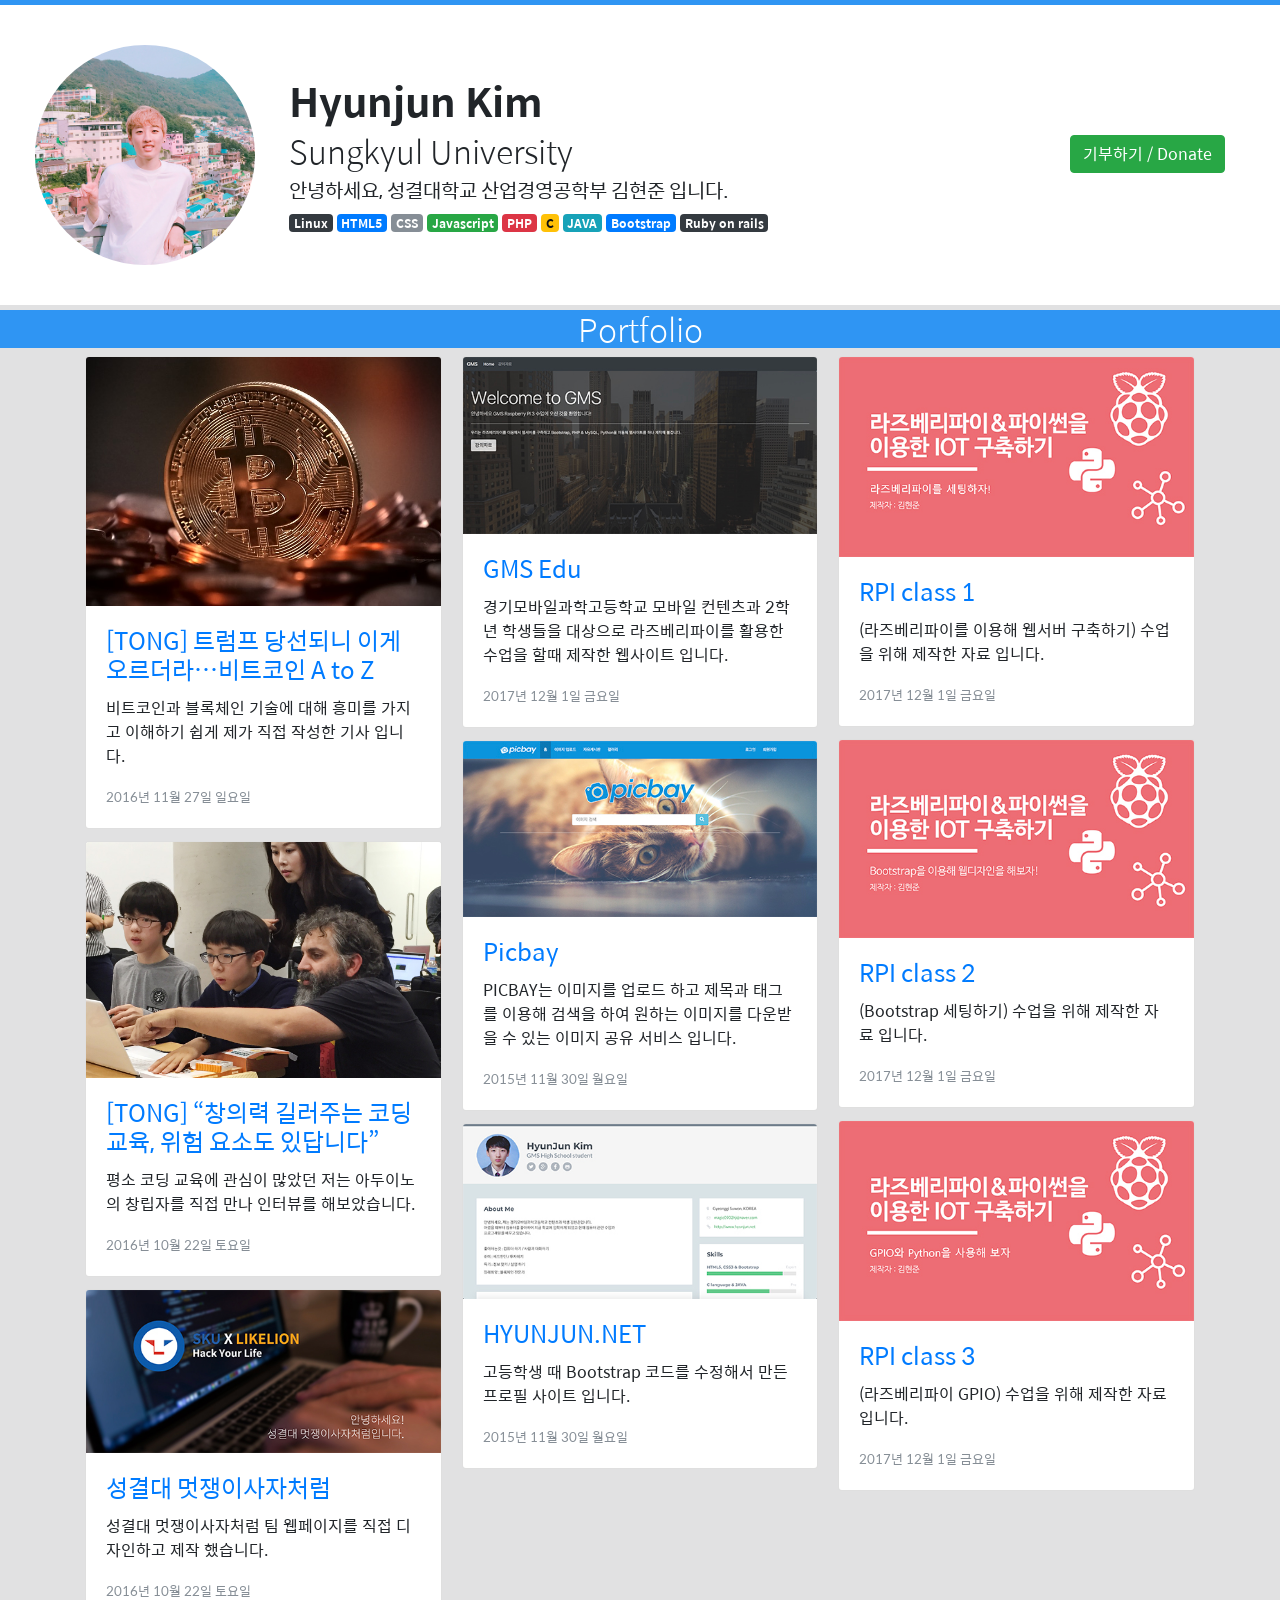
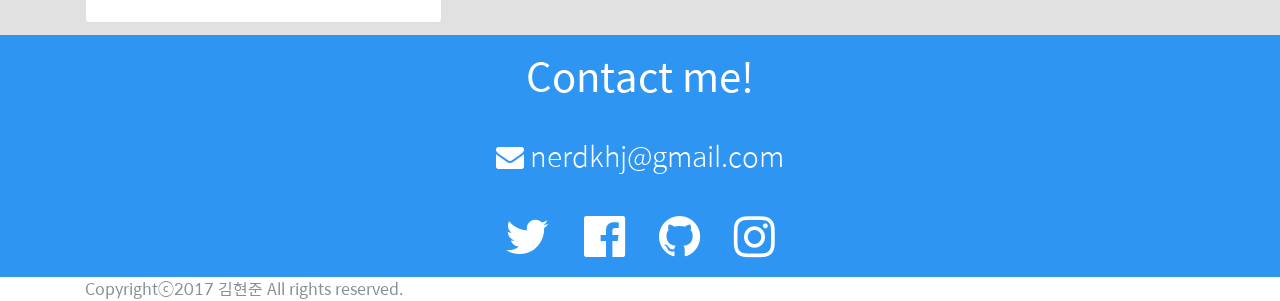
<file: hyunjun.html>
<!doctype html>
<html lang="ko">
<head>
    <title>Hyunjun's website</title>
    <!-- Required meta tags -->
    <meta charset="utf-8">
    <meta name="viewport" content="width=device-width, initial-scale=1, shrink-to-fit=no">

    <!-- Bootstrap CSS -->
    <link rel="stylesheet" href="./assets/css/bootstrap.min.css">
    <link rel="stylesheet" href="./assets/css/font-awesome.min.css">
    <link rel="stylesheet" href="./assets/css/style.css">
    <link rel='stylesheet' href='./assets/css/SpoqaHanSans-kr.css'>
</head>
  <body>
    <!--profile header-->
    <div class="profile-header">
      <div class="container-fluid">
        <img class="rounded-circle profile-img" src="./assets/img/hyunjun.jpg" width="220px">
        <div class="profile-text">
          <h1 style="font-weight: 600">Hyunjun Kim</h1>
          <h2 style="font-weight: 300">Sungkyul University</h2>
          <h5 style="font-weight: 400">안녕하세요, 성결대학교 산업경영공학부 김현준 입니다.</h5>
          <!--<ul class="sns-zone">
            <li>
              <a href="https://twitter.com/magic0902hj">
                <i class="fa fa-twitter fa-3x"></i>
              </a>
            </li> 
            <li>
              <a href="https://www.facebook.com/hyunjun0902">
                <i class="fa fa-facebook-official fa-3x"></i>
              </a>
            </li>
            <li>
              <a href="https://github.com/kimstack">
                <i class="fa fa-github fa-3x"></i>
              </a>
            </li>
            <li>
              <a href="https://www.instagram.com/_hyun_jun__/">
                <i class="fa fa-instagram fa-3x"></i>
              </a>
            </li>
          </ul>-->
          <span class="badge badge-dark">Linux</span>
          <span class="badge badge-primary">HTML5</span>
          <span class="badge badge-secondary">CSS</span>
          <span class="badge badge-success">Javascript</span>
          <span class="badge badge-danger">PHP</span>
          <span class="badge badge-warning">C</span>
          <span class="badge badge-info">JAVA</span>
          <span class="badge badge-primary">Bootstrap</span>
          <span class="badge badge-dark">Ruby on rails</span>
        </div>

        <!-- Button trigger modal -->
        <button type="button" class="btn btn-success profile-donate" data-toggle="modal" data-target="#MyLitecoin">기부하기 / Donate</button>

        <!-- Modal -->
        <div class="modal fade" id="MyLitecoin" tabindex="-1" role="dialog" aria-labelledby="exampleModalLabel" aria-hidden="true">
          <div class="modal-dialog" role="document">
            <div class="modal-content">
              <div class="modal-header">
                <h5 class="modal-title" id="exampleModalLabel">Donate Litecoin</h5>
                <button type="button" class="close" data-dismiss="modal" aria-label="Close">
                  <span aria-hidden="true">&times;</span>
                </button>
              </div>
              <div class="modal-body text-center">
                <h4><img src="./assets/img/litecoin-logo.png" width="30px" height="auto"> 라이트코인으로 기부 해주세요.</h4>
                <img src="./assets/img/litecoinqr.png">
                <p class="mt-3">Lac75HdGPkJMeu998u5LTDVwRqyw6hs5eS</p>
              </div>
              <div class="modal-footer">
                <button type="button" class="btn btn-primary" data-clipboard-text="Lac75HdGPkJMeu998u5LTDVwRqyw6hs5eS">클립보드 복사</button>
                <button type="button" class="btn btn-secondary" data-dismiss="modal">닫기</button>
              </div>
            </div>
          </div>
        </div>
      </div>
    </div>
    <!--profile article-->
    <div class="article">
      <div class="header">
        <h2 class="text-center">Portfolio</h2>
      </div>
      <div class="container">
        <div class="card-columns">
          <div class="card">
            <a href="http://news.joins.com/article/20935499" target="_blank">
            <img class="card-img-top article-img" src="./assets/img/article/bitcoin.jpg" alt="비트코인 기사 미리보기"></a>
            <div class="card-body">
              <a href="http://news.joins.com/article/20935499" target="_blank"><h4 class="card-title">[TONG] 트럼프 당선되니 이게 오르더라…비트코인 A to Z</h4></a>
              <p class="card-text">비트코인과 블록체인 기술에 대해 흥미를 가지고 이해하기 쉽게 제가 직접 작성한 기사 입니다.</p>
              <p class="card-text"><small class="text-muted">2016년 11월 27일 일요일</small></p>
            </div>
          </div>
          <div class="card">
            <a href="http://news.joins.com/article/20765647" target="_blank">
            <img class="card-img-top article-img" src="./assets/img/article/arduino.jpg" alt="아두이노 기사 미리보기"></a>
            <div class="card-body">
              <a href="http://news.joins.com/article/20765647" target="_blank"><h4 class="card-title">[TONG] “창의력 길러주는 코딩 교육, 위험 요소도 있답니다”</h4></a>
              <p class="card-text">평소 코딩 교육에 관심이 많았던 저는 아두이노의 창립자를 직접 만나 인터뷰를 해보았습니다.</p>
              <p class="card-text"><small class="text-muted">2016년 10월 22일 토요일</small></p>
            </div>
          </div>
          <div class="card">
            <a href="http://www.skulikelion.com/" target="_blank">
            <img class="card-img-top article-img" src="./assets/img/article/sku-likelion.jpg" alt="sku-likelion 미리보기"></a>
            <div class="card-body">
              <a href="http://www.skulikelion.com/" target="_blank"><h4 class="card-title">성결대 멋쟁이사자처럼</h4></a>
              <p class="card-text">성결대 멋쟁이사자처럼 팀 웹페이지를 직접 디자인하고 제작 했습니다.</p>
              <p class="card-text"><small class="text-muted">2016년 10월 22일 토요일</small></p>
            </div>
          </div>
          <div class="card">
            <a href="http://hjht.ml:8000/~hyunjun/gmsedu/index.html" target="_blank">
            <img class="card-img-top article-img" src="./assets/img/article/gmsedu.jpg" alt="gmsedu 미리보기"></a>
            <div class="card-body">
              <a href="http://hjht.ml:8000/~hyunjun/gmsedu/index.html" target="_blank"><h4 class="card-title">GMS Edu</h4></a>
              <p class="card-text">경기모바일과학고등학교 모바일 컨텐츠과 2학년 학생들을 대상으로 라즈베리파이를 활용한 수업을 할때 제작한 웹사이트 입니다.</p>
              <p class="card-text"><small class="text-muted">2017년 12월 1일 금요일</small></p>
            </div>
          </div>
          <div class="card">
            <a href="http://ialpha.kr:9900/~khj/picbay/index.php" target="_blank">
            <img class="card-img-top article-img" src="./assets/img/article/picbay.jpg" alt="picbay 미리보기"></a>
            <div class="card-body">
              <a href="http://ialpha.kr:9900/~khj/picbay/index.php" target="_blank"><h4 class="card-title">Picbay</h4></a>
              <p class="card-text">PICBAY는 이미지를 업로드 하고 제목과 태그를 이용해 검색을 하여 원하는 이미지를 다운받을 수 있는 이미지 공유 서비스 입니다.</p>
              <p class="card-text"><small class="text-muted">2015년 11월 30일 월요일</small></p>
            </div>
          </div>
          <div class="card">
            <a href="http://hyunjune.iptime.org:8000/~hyunjun/hyunjun/" target="_blank">
            <img class="card-img-top article-img" src="./assets/img/article/hyunjun-net.jpg" alt="hyunjun.net 미리보기"></a>
            <div class="card-body">
              <a href="http://hyunjune.iptime.org:8000/~hyunjun/hyunjun/" target="_blank"><h4 class="card-title">HYUNJUN.NET</h4></a>
              <p class="card-text">고등학생 때 Bootstrap 코드를 수정해서 만든 프로필 사이트 입니다.</p>
              <p class="card-text"><small class="text-muted">2015년 11월 30일 월요일</small></p>
            </div>
          </div>
          <div class="card">
            <a href="https://drive.google.com/file/d/1G-jdA2SlMVtMqlYgzUmSEhFUfwHXglIb" target="_blank">
            <img class="card-img-top article-img" src="./assets/img/article/rpi-class-1.jpg" alt="rpi 수업 자료 1 미리보기"></a>
            <div class="card-body">
              <a href="https://drive.google.com/file/d/1G-jdA2SlMVtMqlYgzUmSEhFUfwHXglIb" target="_blank"><h4 class="card-title">RPI class 1</h4></a>
              <p class="card-text">(라즈베리파이를 이용해 웹서버 구축하기) 수업을 위해 제작한 자료 입니다.</p>
              <p class="card-text"><small class="text-muted">2017년 12월 1일 금요일</small></p>
            </div>
          </div>
          <div class="card">
            <a href="https://drive.google.com/open?id=12uV-QesnmBQYnS2YtprfyA_hBSbDtRL2" target="_blank">
            <img class="card-img-top article-img" src="./assets/img/article/rpi-class-2.jpg" alt="rpi 수업 자료 2 미리보기"></a>
            <div class="card-body">
              <a href="https://drive.google.com/open?id=12uV-QesnmBQYnS2YtprfyA_hBSbDtRL2" target="_blank"><h4 class="card-title">RPI class 2</h4></a>
              <p class="card-text">(Bootstrap 세팅하기) 수업을 위해 제작한 자료 입니다.</p>
              <p class="card-text"><small class="text-muted">2017년 12월 1일 금요일</small></p>
            </div>
          </div>
          <div class="card">
            <a href="https://drive.google.com/open?id=1fKfvvByoMXvcY5KiYPLK6KLx4DSpmDC4" target="_blank">
            <img class="card-img-top article-img" src="./assets/img/article/rpi-class-3.jpg" alt="rpi 수업 자료 3 미리보기"></a>
            <div class="card-body">
              <a href="https://drive.google.com/open?id=1fKfvvByoMXvcY5KiYPLK6KLx4DSpmDC4" target="_blank"><h4 class="card-title">RPI class 3</h4></a>
              <p class="card-text">(라즈베리파이 GPIO) 수업을 위해 제작한 자료 입니다.</p>
              <p class="card-text"><small class="text-muted">2017년 12월 1일 금요일</small></p>
            </div>
          </div>
        </div>
      </div>
    </div>
    
    <!--contact me-->
    <div class="contact">
      <h1 class="text-center py-3" style="font-weight: 500">Contact me!</h1>
      <h3 class="text-center py-3" style="font-weight: 300"><i class="fa fa-envelope"></i> nerdkhj@gmail.com</h3>
      <ul class="sns-contact text-center py-3">
        <li>
          <a href="https://twitter.com/magic0902hj">
            <i class="fa fa-twitter fa-3x"></i>
          </a>
        </li> 
        <li>
          <a href="https://www.facebook.com/hyunjun0902">
            <i class="fa fa-facebook-official fa-3x"></i>
          </a>
        </li>
        <li>
          <a href="https://github.com/kimstack">
            <i class="fa fa-github fa-3x"></i>
          </a>
        </li>
        <li>
          <a href="https://www.instagram.com/_hyun_jun__/">
            <i class="fa fa-instagram fa-3x"></i>
          </a>
        </li>
      </ul>
    </div>

    <!--footer-->
    <div class="footer">
      <div class="container">
        <span class="text-muted">Copyrightⓒ2017 김현준 All rights reserved.</span>
      </div>
    </div>
    <!-- Optional JavaScript -->
    <!-- jQuery first, then Popper.js, then Bootstrap JS -->
    <script src="./assets/js/jquery-3.2.1.min.js"></script>
    <script src="./assets/js/popper.js" ></script>
    <script src="./assets/js/bootstrap.min.js"></script>
    <script src="./assets/js/clipboard.min.js"></script>
  </body>
</html>
</file>
<file: assets/css/style.css>
* { font-family: 'Spoqa Han Sans', 'Sans-serif'; }

body {
	background-color: #e1e1e2;
}

.profile-header{
	width: auto;
	padding: 10px;
	background-color: #fff;
	border-top: 5px solid #2f95f3;
	/* border-bottom: 5px solid #2f95f3; */
	margin-bottom: 5px;
}

.profile-img {
	padding: 30px 0;
	margin-left: 10px;
	display: inline-block;
	vertical-align: middle;
}

.profile-text {
	margin-left: 30px;
	display: inline-block;
	vertical-align: middle;
}

.profile-donate {
	float: right;
	margin-top: 120px;
	margin-right: 30px;
}
/*
.sns-zone {
	list-style: none;
	padding: 0;
}

.sns-zone > li {
	display: inline-block;
	margin-left: 5px;
	margin-right: 5px;
}

.sns-zone > li > a {
	text-decoration: none;
	color: #2f95f3;
}
*/
.article > .header {
	background-color: #2f95f3;
}

.article > .header > h2 {
	font-weight: 300;
	color: #fff;
}

.article-img {
    display: block;
    width: 100%;
    height: 100%;
    -o-object-fit: cover;
    object-fit: cover;
}

.contact {
	background-color: #2f95f3;
	color: #fff;
}

.sns-contact {
	list-style: none;
	padding: 0;
	margin-bottom: 0;
}

.sns-contact > li {
	display: inline-block;
	margin-left: 15px;
	margin-right: 15px;
}

.sns-contact > li > a {
	text-decoration: none;
	color: #fff;
}

.footer {
	background-color: #fff;
}

@media (max-width: 991px) {
	.profile-header {
		text-align: center;
	}

	.profile-img {
		margin-left: 0;
	}

	.profile-text {
		margin-left: 0;
	}

	.profile-donate {
		float: none;
		margin-top: 20px;
		margin-bottom: 20px;
		margin-right: 0;
	}
}
</file>
<file: assets/css/SpoqaHanSans-kr.css>
@font-face {
    font-family: 'Spoqa Han Sans';
    font-weight: 700;
    src: local('Spoqa Han Sans Bold'),
    url('../fonts/SpoqaHanSansBold.woff2') format('woff2'),
    url('../fonts/SpoqaHanSansBold.woff') format('woff'),
    url('../fonts/SpoqaHanSansBold.ttf') format('truetype');
}

@font-face {
    font-family: 'Spoqa Han Sans';
    font-weight: 400;
    src: local('Spoqa Han Sans Regular'),
    url('../fonts/SpoqaHanSansRegular.woff2') format('woff2'),
    url('../fonts/SpoqaHanSansRegular.woff') format('woff'),
    url('../fonts/SpoqaHanSansRegular.ttf') format('truetype');
}

@font-face {
    font-family: 'Spoqa Han Sans';
    font-weight: 300;
    src: local('Spoqa Han Sans Light'),
    url('../fonts/SpoqaHanSansLight.woff2') format('woff2'),
    url('../fonts/SpoqaHanSansLight.woff') format('woff'),
    url('../fonts/SpoqaHanSansLight.ttf') format('truetype');
}

@font-face {
    font-family: 'Spoqa Han Sans';
    font-weight: 100;
    src: local('Spoqa Han Sans Thin'),
    url('../fonts/SpoqaHanSansThin.woff2') format('woff2'),
    url('../fonts/SpoqaHanSansThin.woff') format('woff'),
    url('../fonts/SpoqaHanSansThin.ttf') format('truetype');
}
</file>
